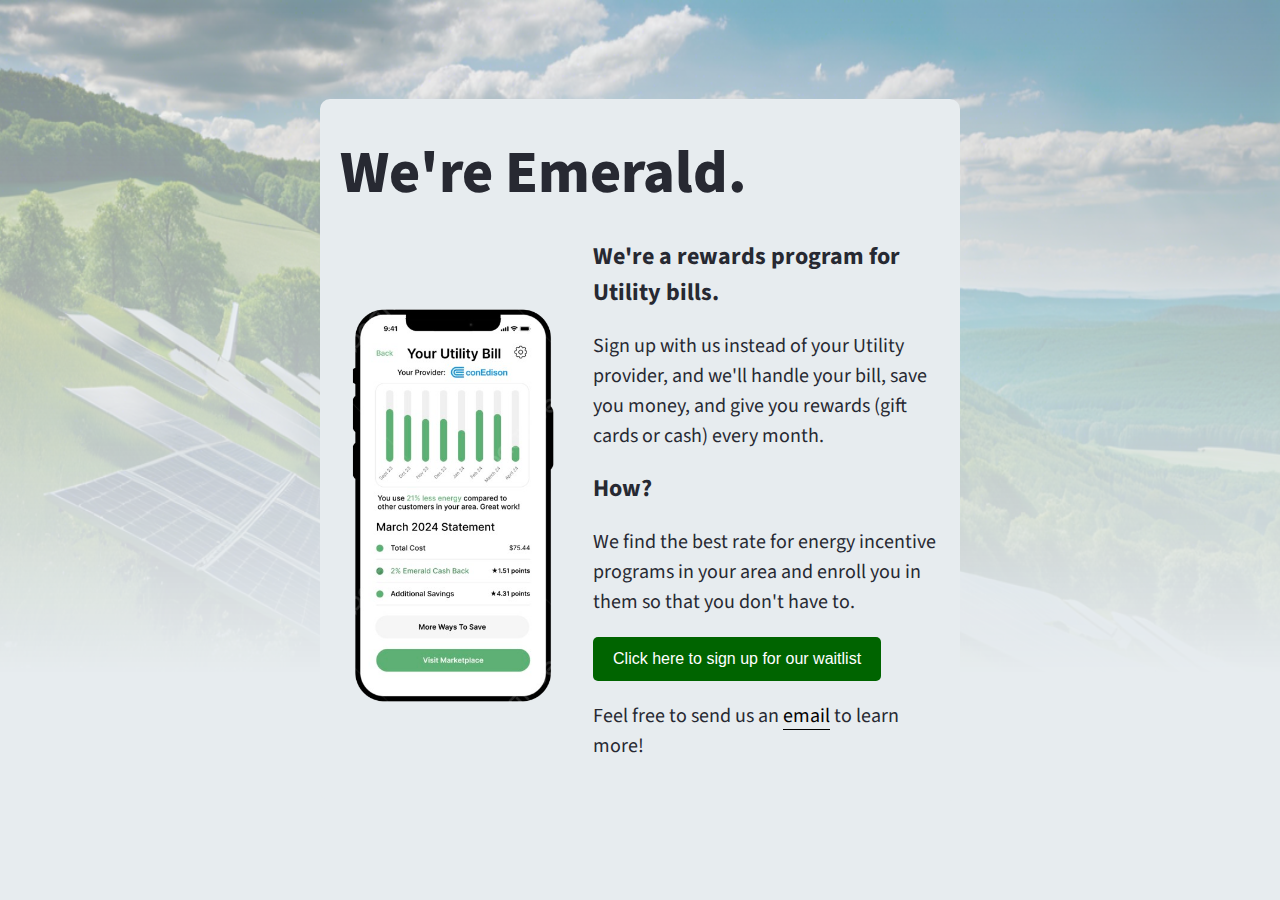
<file: archive/index.html>
<!DOCTYPE html>
<html>
  <title>Emerald</title>
  <meta charset="UTF-8" />
  <meta name="viewport" content="width=device-width, initial-scale=1" />
  <link rel="stylesheet" href="https://www.w3schools.com/w3css/4/w3.css" />
  <link
    rel="stylesheet"
    href="https://cdnjs.cloudflare.com/ajax/libs/font-awesome/4.7.0/css/font-awesome.min.css"
  />
  <link
    href="https://fonts.googleapis.com/css2?family=Source+Sans+Pro&display=swap"
    rel="stylesheet"
  />
  <link rel="stylesheet" href="main.css" />

  <head profile="http://www.w3.org/2005/10/profile">
    <link rel="icon" type="image/jpg" href="favicon.png" />
  </head>

  <body>
    <div id="page-content">
      <div id="floating-text">
        <div id="inner-content">
          <div class="container" id="center">
            <!-- <img id="logo" src="favicon.png" /> -->
            <h2>We're Emerald.</h2>
          </div>
          <div class="container">
            <img
              id="app"
              src="app.png"
              style="height: 400px; margin-right: 30px"
            />
            <div>
              <h3>
                <b>We're a rewards program for Utility bills.</b>
              </h3>
              <p>
                Sign up with us instead of your Utility provider, and we'll
                handle your bill, save you money, and give you rewards (gift
                cards or cash) every month.
              </p>
              <h3>
                <b>How?</b>
              </h3>
              <p>
                We find the best rate for energy incentive programs in your area
                and enroll you in them so that you don't have to.
              </p>
              <a
                class="button"
                href="https://forms.gle/YMazqN9Nq1Nd8CwT8"
                target="_blank"
                >Click here to sign up for our waitlist</a
              >
              <p>
                Feel free to send us an
                <a href="mailto:lena.renshaw@gmail.com">email</a> to learn more!
              </p>
            </div>
          </div>
          <img id="bg" src="overlay.png" />
        </div>
      </div>
    </div>
  </body>
</html>
</file>
<file: archive/main.css>
#page-content {
  width: 100vw;
  position: relative; /* Add position relative */
}

#floating-text {
  display: flex;
  justify-content: center;
  align-items: center;
  height: 100vh;
  flex-direction: column;
}

#inner-content {
  width: 50vw;
}

body {
  background-color: #e7ecef;
}

p {
  font-family: "Source Sans Pro", sans-serif;
  font-weight: 400;
  color: #272932;
  font-size: 20px;
}

#bg {
  position: absolute;
  bottom: 0;
  left: 0;
  width: 100%;
  height: 100%;
  z-index: -1;
}
#bg {
  -webkit-mask-image: -webkit-gradient(
    linear,
    left bottom,
    left top,
    from(rgba(0, 0, 0, 1)),
    color-stop(75%, rgba(0, 0, 0, 0)),
    to(rgba(0, 0, 0, 0))
  );
  mask-image: linear-gradient(
    to bottom,
    rgba(0, 0, 0, 0.5) 0%,
    rgba(0, 0, 0, 0) 75%,
    rgba(0, 0, 0, 0) 100%
  );
}

#logo {
  width: 100px;
}

h2 {
  font-family: "Source Sans Pro", sans-serif;
  font-weight: 800;
  color: #272932;
  font-size: 60px;
}

h3 {
  font-family: "Source Sans Pro", sans-serif;
  font-weight: 1500;
  color: #272932;
}

p > a {
  position: relative;
  color: #000;
  text-decoration: none;
}

p > a:hover {
  color: #000;
}

p > a:before {
  content: "";
  position: absolute;
  width: 100%;
  height: 1px;
  bottom: 0;
  left: 0;
  background-color: #000;
  -webkit-transform: scaleX(1);
  transform: scaleX(1);
  -webkit-transition: all 0.2s ease-in-out 0s;
  transition: all 0.2s ease-in-out 0s;
}

p > a:hover:before {
  visibility: visible;
  -webkit-transform: scaleX(0);
  transform: scaleX(0);
}

.button {
  display: inline-block;
  background-color: #006400;
  color: white;
  padding: 10px 20px;
  text-align: center;
  text-decoration: none;
  font-size: 16px;
  border-radius: 5px;
  border: none;
  cursor: pointer;
  transition: background-color 0.3s ease;
}

/* Button Hover Effect */
.button:hover {
  background-color: #004d00;
}

#inner-content {
  background-color: #e7ecef;
  border-radius: 10px; /* Adjust the radius as needed */
  padding: 20px; /* Add padding to create space between content and border */
}

img#logo,
h2 {
  display: inline;
  margin-right: 10px; /* Optional: Add some space between the image and the heading */
}

#center {
  text-align: center;
}

.container {
  display: flex;
  justify-content: left; /* Align items horizontally centered */
  align-items: center; /* Align items vertically centered */
}

/* Remove width limitation for inner-content on mobile */
@media screen and (max-width: 768px) {
  #inner-content {
    width: 95%;
  }
}

#side-image {
  display: block;
}

@media only screen and (max-width: 600px) {
  #side-image {
    display: none;
  }
}

/* Adjust styles for smaller screens */
@media screen and (max-width: 768px) {
  #app {
    display: none;
  }

  /* Adjust font size for smaller screens */
  h2 {
    font-size: 40px;
  }

  p {
    font-size: 18px;
  }

  h3 {
    font-size: 24px;
  }

  /* Center align button on smaller screens */
  .button {
    display: block;
    margin: 20px auto;
  }

  /* Adjust logo size for smaller screens */
  #logo {
    width: 80px;
  }
}
</file>
